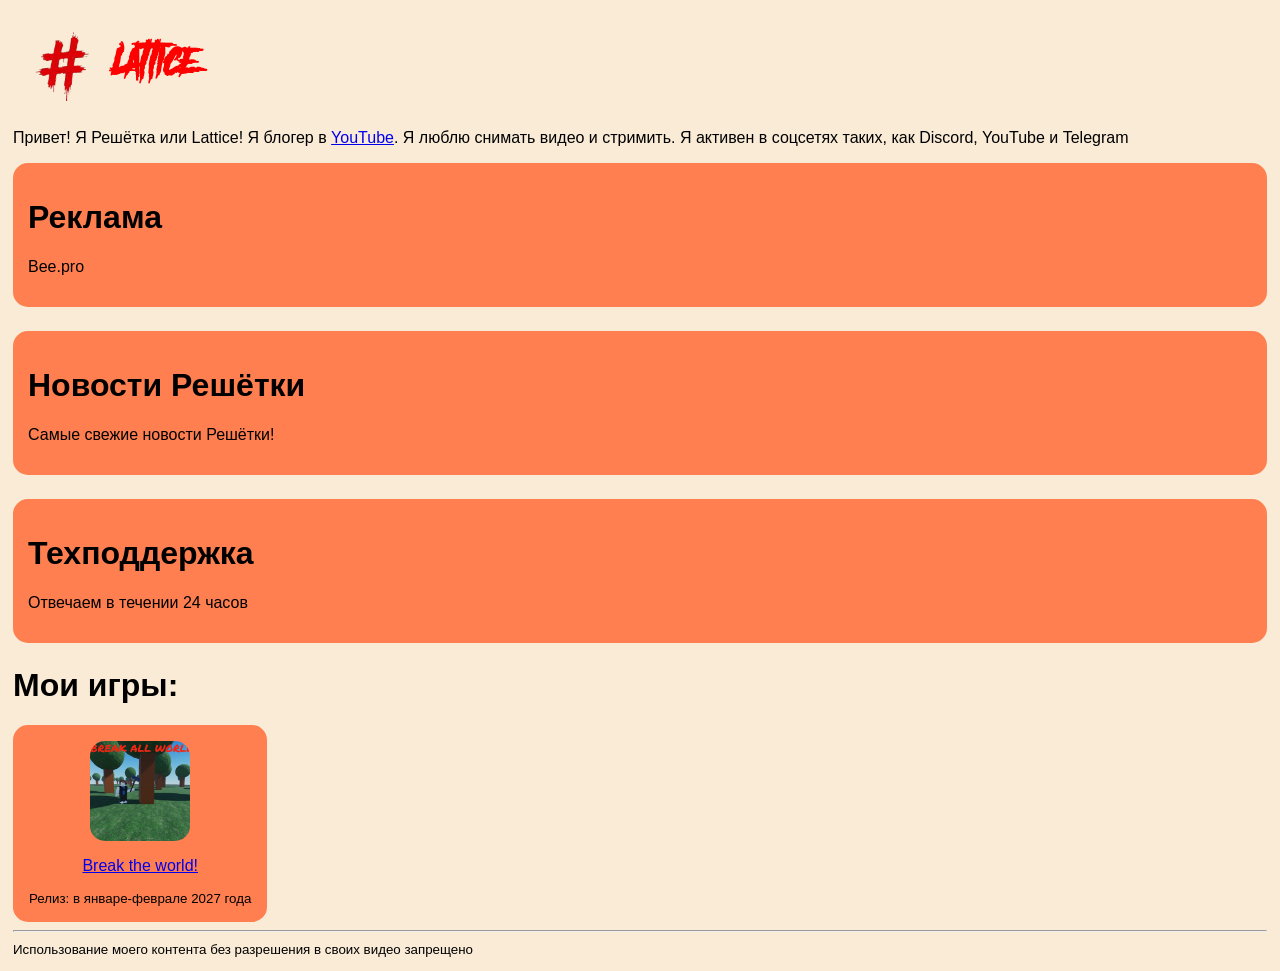
<file: index.html>
<!DOCTYPE html>
<html lang="ru">
    <head>
        <meta charset="UTF-8">
        <meta name="viewport" content="width=device-width, initial-scale=1.0">
        <title>Lattice</title>
        <link rel="stylesheet" href="resources/style.css">
        <link rel="icon" href="resources/images/favicon.ico">
    </head>
	<body>
	    <a href="#"><div class="logo">
	        <img src="resources/images/logo.png" width="100px" alt="">
		    <h1>Lattice</h1>
	    </div></a>
	    <p>Привет! Я Решётка или Lattice! Я блогер в <a href="https://youtube.com/@lattice_games">YouTube</a>. Я люблю снимать видео и стримить. Я активен в соцсетях таких, как Discord, YouTube и Telegram</p>
	
	    <a href="ads/" style="text-decoration: none !important;"><div class="news">
	        <h1>Реклама</h1>
	        <p>Bee.pro</p>
	    </div></a>
	
	    <a href="news/new1/" style="text-decoration: none !important;"><div class="news">
	        <h1>Новости Решётки</h1>
	        <p>Самые свежие новости Решётки!</p>
	    </div></a>
	
	    <a href="support/" style="text-decoration: none !important;"><div class="news">
	        <h1>Техподдержка</h1>
	        <p>Отвечаем в течении 24 часов</p>
	    </div></a>
	    
	    <h1>Мои игры:</h1>
	    <div class="game">
	        <img src="resources/images/image (1).png" width="100px" alt="">
	        <p><a href="https://www.roblox.com/games/71434441416262/Break-the-world">Break the world!</a></p>
	        <small>Релиз: в январе-феврале 2027 года</small>
	    </div>
	    <hr>
		<footer>
	    	<small>Использование моего контента без разрешения в своих видео запрещено</small>
		</footer>
	</body>
</html>
</file>
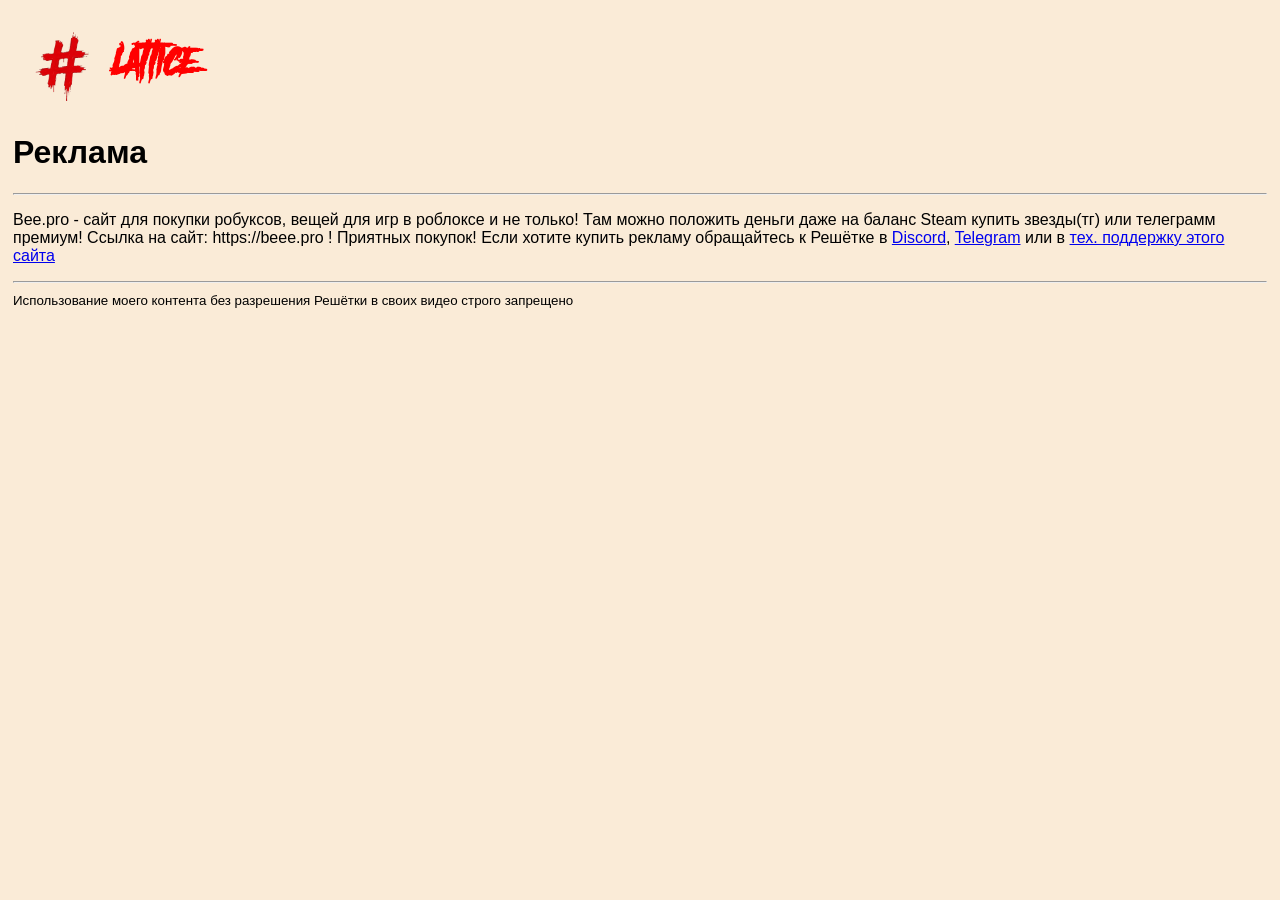
<file: ads/index.html>
<!DOCTYPE html>
<html lang="ru">
    <head>
        <meta charset="UTF-8" />
        <title>Lattice - Реклама</title>
        <link rel="stylesheet" href="../resources/style.css">
        <link rel="icon" href="../resources/images/favicon.ico">
    </head>
    <body>
        <a href="../"><div class="logo">
            <img src="../resources/images/logo.png" width="100px" alt="">
            <h1>Lattice</h1>
        </div></a>
        <h1>Реклама</h1>
        <hr>
    <p>Bee.pro - сайт для покупки робуксов, вещей для игр в роблоксе и не только! Там можно положить деньги даже на баланс Steam купить звезды(тг) или телеграмм премиум!
		Ссылка на сайт: https://beee.pro ! Приятных покупок!
            Если хотите купить рекламу обращайтесь к Решётке в <a href="https://www.discord.com/users/1163068421920018522">Discord</a>, <a href="https://t.me/IamLattice">Telegram</a> или в <a href="../../support/">тех. поддержку этого сайта</a></p>
        <hr>
	    <footer>
    	    <small>Использование моего контента без разрешения Решётки в своих видео строго запрещено</small>
	    </footer>
    </body>
</html>
</file>
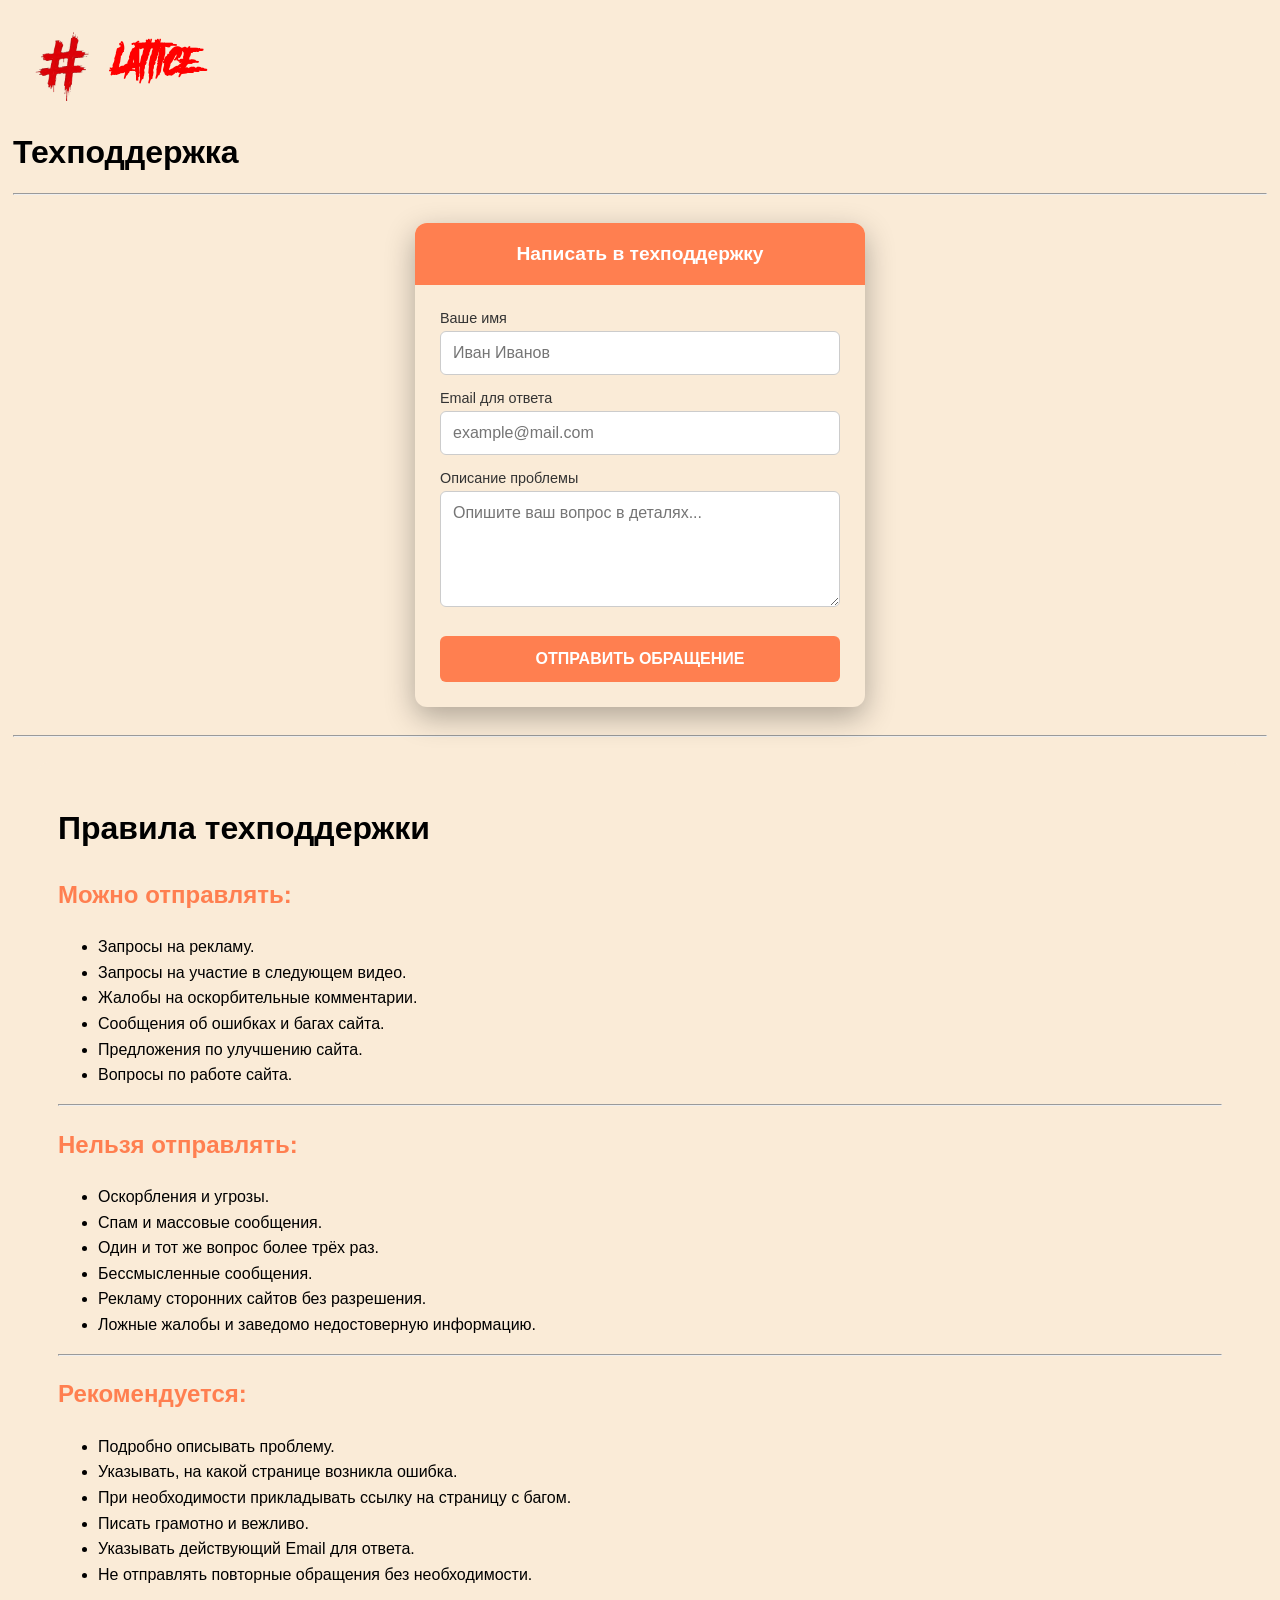
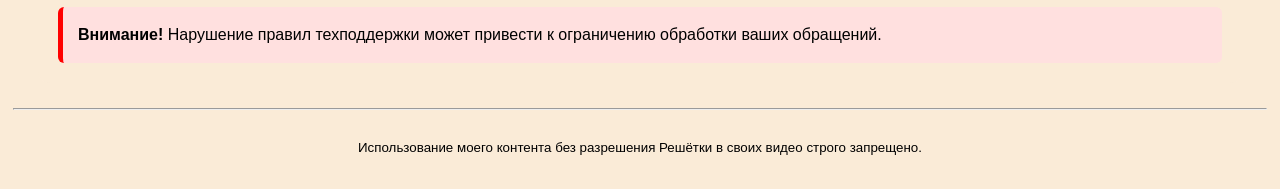
<file: support/index.html>
<!DOCTYPE html>
<html lang="ru">
<head>
    <meta charset="UTF-8">
    <meta name="viewport" content="width=device-width, initial-scale=1.0">
    <title>Lattice - Техподдержка</title>

    <link rel="stylesheet" href="../resources/style.css">
    <link rel="icon" href="../resources/images/favicon.ico">

    <style>
        body {
            font-family: Arial, sans-serif;
        }

        #support-container {
            display: flex;
            justify-content: center;
            align-items: center;
            width: 100%;
        }

        .support-card {
            background: antiquewhite;
            width: 100%;
            max-width: 450px;
            border-radius: 12px;
            box-shadow: 0 10px 30px rgba(0,0,0,0.3);
            overflow: hidden;
            margin: 20px;
        }

        .support-header {
            background: coral;
            color: white;
            padding: 20px;
            font-size: 1.2rem;
            font-weight: bold;
            text-align: center;
        }

        .support-form {
            padding: 25px;
            display: flex;
            flex-direction: column;
            gap: 15px;
        }

        .support-form label {
            display: block;
            margin-bottom: 5px;
            color: #333;
            font-size: 0.9rem;
        }

        .support-form input,
        .support-form textarea {
            width: 100%;
            padding: 12px;
            box-sizing: border-box;
            border: 1px solid #ccc;
            border-radius: 6px;
            font-size: 1rem;
            font-family: Arial, sans-serif;
        }

        .support-form textarea {
            resize: vertical;
        }

        .support-form button {
            background: coral;
            color: white;
            border: none;
            padding: 14px;
            border-radius: 6px;
            cursor: pointer;
            font-size: 1rem;
            font-weight: bold;
            margin-top: 10px;
            transition: background 0.2s;
        }

        .support-form button:hover {
            background: #e66b50;
        }

        .support-form button:disabled {
            opacity: 0.6;
            cursor: not-allowed;
        }

        .rules {
            margin: 25px;
            padding: 20px;
            background: antiquewhite;
            border-radius: 12px;
            line-height: 1.6;
        }

        .rules h2 {
            color: coral;
        }

        .warning {
            background: #ffe0df;
            border-left: 5px solid red;
            padding: 15px;
            border-radius: 6px;
            margin-top: 20px;
        }

        #status {
            display: none;
            padding: 12px;
            border-radius: 6px;
            text-align: center;
            font-weight: bold;
        }

        #status.success {
            display: block;
            background: #d8f5df;
            color: #176b2c;
        }

        #status.error {
            display: block;
            background: #ffe0df;
            color: #a00000;
        }

        footer {
            text-align: center;
            padding: 20px;
        }
    </style>
</head>

<body>

    <a href="../">
        <div class="logo">
            <img src="../resources/images/logo.png"
                 width="100px"
                 alt="Lattice">
            <h1>Lattice</h1>
        </div>
    </a>

    <h1>Техподдержка</h1>
    <hr>

    <div id="support-container">

        <div class="support-card">

            <div class="support-header">
                Написать в техподдержку
            </div>

            <form id="support-form"
                  class="support-form"
                  action="https://formspree.io/f/maeyyqvd"
                  method="POST">

                <div>
                    <label for="name">Ваше имя</label>
                    <input
                        type="text"
                        id="name"
                        name="Имя"
                        placeholder="Иван Иванов"
                        required>
                </div>

                <div>
                    <label for="email">Email для ответа</label>
                    <input
                        type="email"
                        id="email"
                        name="Email"
                        placeholder="example@mail.com"
                        required>
                </div>

                <div>
                    <label for="message">Описание проблемы</label>
                    <textarea
                        id="message"
                        name="Сообщение"
                        placeholder="Опишите ваш вопрос в деталях..."
                        rows="5"
                        required></textarea>
                </div>

                <div id="status"></div>

                <button type="submit">
                    ОТПРАВИТЬ ОБРАЩЕНИЕ
                </button>

            </form>
        </div>

    </div>

    <hr>

    <div class="rules">

        <h1>Правила техподдержки</h1>

        <h2>Можно отправлять:</h2>

        <ul>
            <li>Запросы на рекламу.</li>
            <li>Запросы на участие в следующем видео.</li>
            <li>Жалобы на оскорбительные комментарии.</li>
            <li>Сообщения об ошибках и багах сайта.</li>
            <li>Предложения по улучшению сайта.</li>
            <li>Вопросы по работе сайта.</li>
        </ul>

        <hr>

        <h2>Нельзя отправлять:</h2>

        <ul>
            <li>Оскорбления и угрозы.</li>
            <li>Спам и массовые сообщения.</li>
            <li>Один и тот же вопрос более трёх раз.</li>
            <li>Бессмысленные сообщения.</li>
            <li>Рекламу сторонних сайтов без разрешения.</li>
            <li>Ложные жалобы и заведомо недостоверную информацию.</li>
        </ul>

        <hr>

        <h2>Рекомендуется:</h2>

        <ul>
            <li>Подробно описывать проблему.</li>
            <li>Указывать, на какой странице возникла ошибка.</li>
            <li>При необходимости прикладывать ссылку на страницу с багом.</li>
            <li>Писать грамотно и вежливо.</li>
            <li>Указывать действующий Email для ответа.</li>
            <li>Не отправлять повторные обращения без необходимости.</li>
        </ul>

        <div class="warning">
            <strong>Внимание!</strong>
            Нарушение правил техподдержки может привести к
            ограничению обработки ваших обращений.
        </div>

    </div>

    <hr>

    <footer>
        <small>
            Использование моего контента без разрешения Решётки
            в своих видео строго запрещено.
        </small>
    </footer>

    <script>
        const form = document.getElementById('support-form');
        const status = document.getElementById('status');

        form.addEventListener('submit', async (e) => {
            e.preventDefault();

            const btn = form.querySelector('button');
            const originalText = btn.innerText;

            btn.innerText = 'Отправка...';
            btn.disabled = true;

            status.className = '';
            status.style.display = 'none';

            try {
                const response = await fetch(form.action, {
                    method: 'POST',
                    body: new FormData(form),
                    headers: {
                        'Accept': 'application/json'
                    }
                });

                if (response.ok) {
                    status.innerText =
                        'Спасибо! Ваше обращение успешно отправлено на почту поддержки Решётки.';

                    status.className = 'success';
                    form.reset();

                } else {
                    status.innerText =
                        'Произошла ошибка при отправке. Попробуйте ещё раз позже.';

                    status.className = 'error';
                }

            } catch (error) {
                status.innerText =
                    'Не удалось связаться с сервером. Проверьте интернет-соединение.';

                status.className = 'error';

            } finally {
                btn.innerText = originalText;
                btn.disabled = false;
            }
        });
    </script>

</body>
</html>
</file>
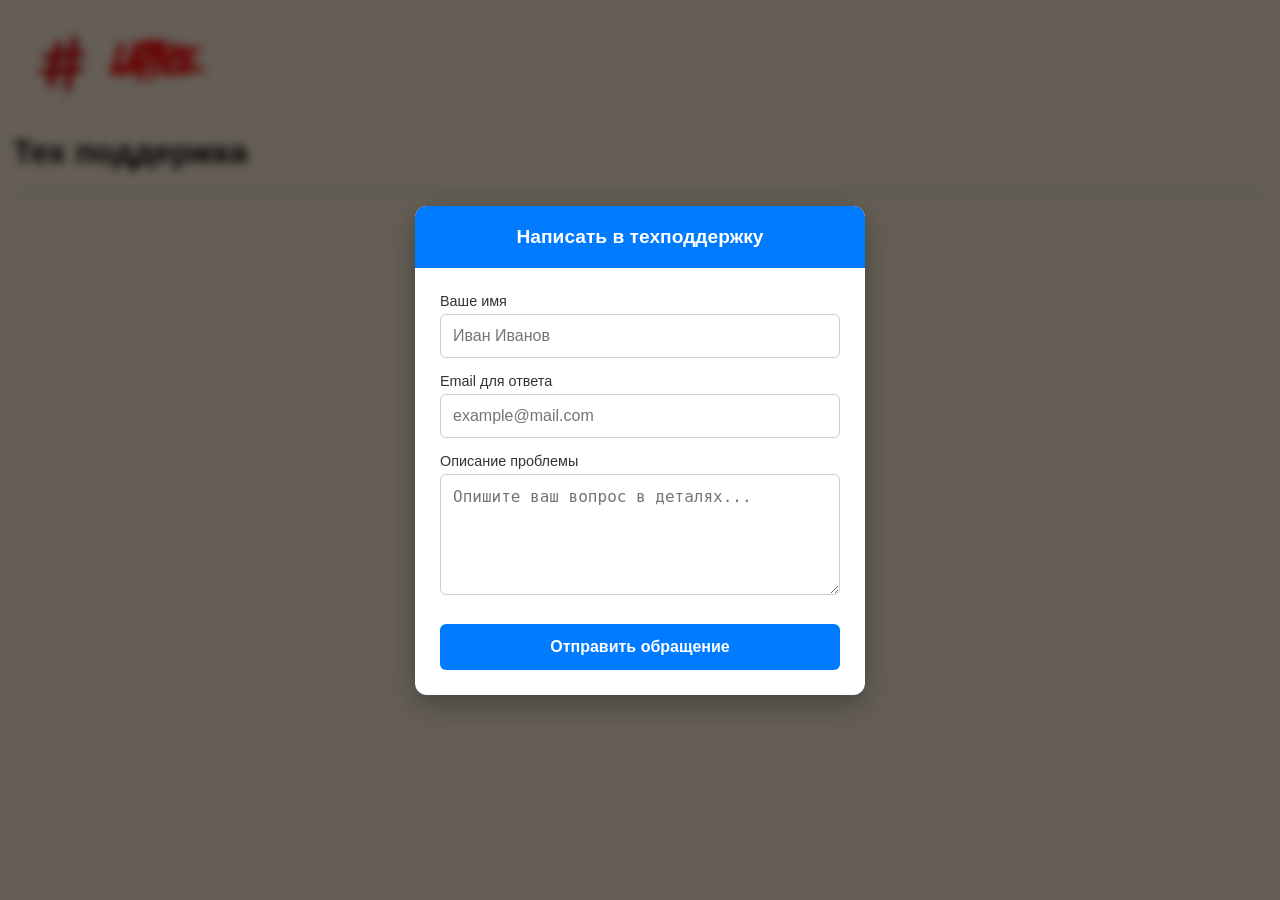
<file: news/new/index.html>
<!DOCTYPE html>
<html lang="ru">
    <head>
        <meta charset="UTF-8" />
        <title>Новости Решётки</title>
        <link rel="stylesheet" href="../../resources/style.css">
        <link rel="icon" href="../../resources/images/favicon.ico">
    </head>
    <body>
        <a href="../../"><div class="logo">
            <img src="../../resources/images/logo.png" width="100px" alt="">
            <h1>Lattice</h1>
        </div></a>
        <h1>Тех поддержка</h1>
        <hr>
        <div id="support-container" style="position: fixed; top: 0; left: 0; width: 100vw; height: 100vh; background: rgba(0, 0, 0, 0.6); backdrop-filter: blur(5px); display: flex; justify-content: center; align-items: center; font-family: sans-serif; z-index: 99999;">
  
  <div style="background: white; width: 100%; max-width: 450px; border-radius: 12px; box-shadow: 0 10px 30px rgba(0,0,0,0.3); overflow: hidden; margin: 20px;">
    
    <!-- Шапка формы -->
    <div style="background: #007bff; color: white; padding: 20px; font-size: 1.2rem; font-weight: bold; text-align: center;">
      Написать в техподдержку
    </div>
    
    <!-- Форма отправки -->
    <form id="support-form" action="https://formspree.io/f/maeyyqvd" method="POST" style="padding: 25px; display: flex; flex-direction: column; gap: 15px;">
      
      <div>
        <label style="display: block; margin-bottom: 5px; color: #333; font-size: 0.9rem;">Ваше имя</label>
        <input type="text" name="Имя" placeholder="Иван Иванов" required style="width: 100%; padding: 12px; box-sizing: border-box; border: 1px solid #ccc; border-radius: 6px; font-size: 1rem;">
      </div>

      <div>
        <label style="display: block; margin-bottom: 5px; color: #333; font-size: 0.9rem;">Email для ответа</label>
        <input type="email" name="Email" placeholder="example@mail.com" required style="width: 100%; padding: 12px; box-sizing: border-box; border: 1px solid #ccc; border-radius: 6px; font-size: 1rem;">
      </div>

      <div>
        <label style="display: block; margin-bottom: 5px; color: #333; font-size: 0.9rem;">Описание проблемы</label>
        <textarea name="Сообщение" placeholder="Опишите ваш вопрос в деталях..." rows="5" required style="width: 100%; padding: 12px; box-sizing: border-box; border: 1px solid #ccc; border-radius: 6px; font-size: 1rem; resize: vertical;"></textarea>
      </div>

      <button type="submit" style="background: #007bff; color: white; border: none; padding: 14px; border-radius: 6px; cursor: pointer; font-size: 1rem; font-weight: bold; margin-top: 10px; transition: background 0.2s;">
        Отправить обращение
      </button>

    </form>
  </div>
</div>

<script>
  const form = document.getElementById('support-form');

  form.onsubmit = async (e) => {
    e.preventDefault();
    
    // Меняем текст кнопки во время отправки
    const btn = form.querySelector('button');
    const originalText = btn.innerText;
    btn.innerText = 'Отправка...';
    btn.disabled = true;

    const formData = new FormData(form);
    
    try {
      const response = await fetch(form.action, {
        method: 'POST',
        body: formData,
        headers: { 'Accept': 'application/json' }
      });

      if (response.ok) {
        alert('Спасибо! Ваше обращение успешно отправлено на почту поддержки.');
        form.reset();
      } else {
        alert('Произошла ошибка при отправке. Проверьте правильность введенных данных.');
      }
    } catch (error) {
      alert('Не удалось связаться с сервером. Проверьте интернет-соединение.');
    } finally {
      // Возвращаем кнопку в исходное состояние
      btn.innerText = originalText;
      btn.disabled = false;
    }
  };
</script>
</file>
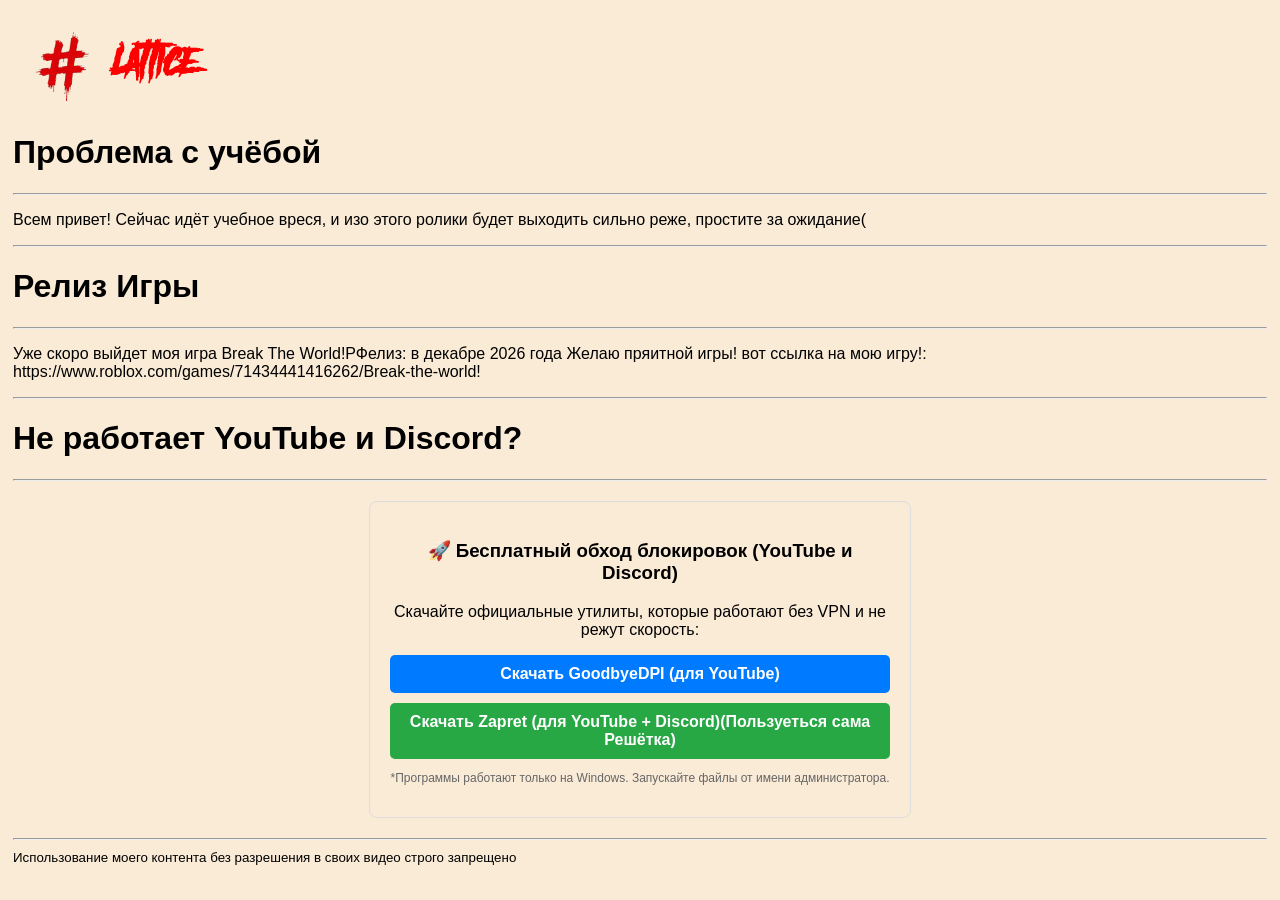
<file: news/new1/index.html>
<!DOCTYPE html>
<html lang="ru">
    <head>
        <meta charset="UTF-8" />
        <title>Новости Решётки</title>
        <link rel="stylesheet" href="../../resources/style.css">
        <link rel="icon" href="../../resources/images/favicon.ico">
    </head>
    <body>
        <a href="../../"><div class="logo">
            <img src="../../resources/images/logo.png" width="100px" alt="">
            <h1>Lattice</h1>
        </div></a>
        <h1>Проблема с учёбой</h1>
        <hr>
        <p>Всем привет! Сейчас идёт учебное вреся, и изо этого ролики будет выходить сильно реже, простите за ожидание(</p>
        <hr>
         <h1>Релиз Игры</h1>
        <hr>
        <p>Уже скоро выйдет моя игра Break The World!РФелиз: в декабре 2026 года Желаю пряитной игры!
            вот ссылка на мою игру!: https://www.roblox.com/games/71434441416262/Break-the-world!</p>
        <hr>
         <h1>Не работает YouTube и Discord?</h1>
           <hr>
        <div style="font-family: sans-serif; max-width: 500px; margin: 20px auto; padding: 20px; border: 1px solid #ddd; border-radius: 8px; text-align: center;">
    <h3>🚀 Бесплатный обход блокировок (YouTube и Discord)</h3>
    <p>Скачайте официальные утилиты, которые работают без VPN и не режут скорость:</p>
    
    <a href="https://github.com/valdikss/goodbyedpi" target="_blank" style="display: block; background: #007bff; color: white; padding: 10px; margin: 10px 0; text-decoration: none; border-radius: 5px; font-weight: bold;">
        Скачать GoodbyeDPI (для YouTube)
    </a>
    
    <a href="https://github.com/flowseal/zapret-discord-youtube" target="_blank" style="display: block; background: #28a745; color: white; padding: 10px; margin: 10px 0; text-decoration: none; border-radius: 5px; font-weight: bold;">
        Скачать Zapret (для YouTube + Discord)(Пользуеться сама Решётка)
    </a>
    <p style="font-size: 12px; color: #666;">*Программы работают только на Windows. Запускайте файлы от имени администратора.</p>
</div>
          <hr>
    	<footer>
        	<small>Использование моего контента без разрешения в своих видео строго запрещено</small>
    	</footer>
    </body>
</html>
</file>
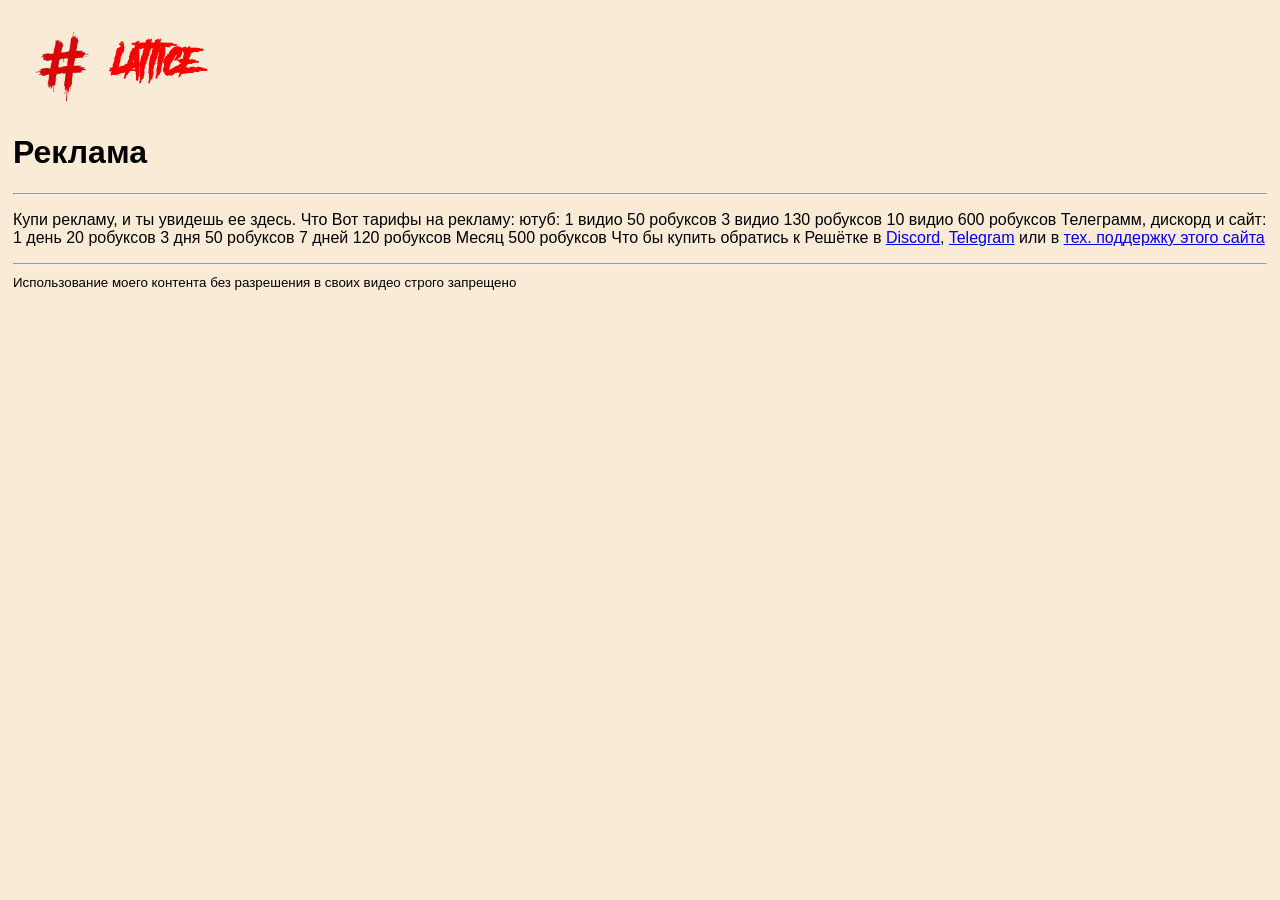
<file: news/new2/index.html>
<!DOCTYPE html>
<html lang="ru">
    <head>
        <meta charset="UTF-8" />
        <title>Lattice - Реклама</title>
        <link rel="stylesheet" href="../../resources/style.css">
        <link rel="icon" href="../../resources/images/favicon.ico">
    </head>
    <body>
        <a href="../../"><div class="logo">
            <img src="../../resources/images/logo.png" width="100px" alt="">
            <h1>Lattice</h1>
        </div></a>
        <h1>Реклама</h1>
        <hr>
        <p>Купи рекламу, и ты увидешь ее здесь.
         Что Вот тарифы на рекламу:
            ютуб: 1 видио 50 робуксов 3 видио 130 робуксов 10 видио 600 робуксов
            Телеграмм, дискорд и сайт: 1 день 20 робуксов 3 дня 50 робуксов 7 дней 120 робуксов Месяц 500 робуксов 
        Что бы купить обратись к Решётке в <a href="https://www.discord.com/users/1163068421920018522">Discord</a>, <a href="https://t.me/IamLattice">Telegram</a> или в <a href="../../support/">тех. поддержку этого сайта</a></p>
        <hr>
        <small>Использование моего контента без разрешения в своих видео строго запрещено</small>
    </body>
</html>
</file>
<file: resources/style.css>
body {
    font-family: "Open Sans", Arial, sans-serif;
    background-color: antiquewhite;
    padding: 5px;
}

@font-face {
    font-family: 'MyFont';
    src: url('anotherdanger.otf') format('opentype');
}

.logo {
    font-family: 'MyFont', sans-serif;
    color: red;
    display: flex;
}

.news {
    border-color: saddlebrown;
    border-radius: 15px;
    background-color: coral;
    padding: 15px;
    margin-bottom: 24px;
    color: black;
}

.gap {
    margin-bottom: 24px;
}

.game {
    border-color: black;
    border-radius: 15px;
    background-color: coral;
    display: inline-flex;
    flex-direction: column;
    align-items: center;
    padding: 16px;
}

.game img {
    border-radius: 15px
}
</file>
